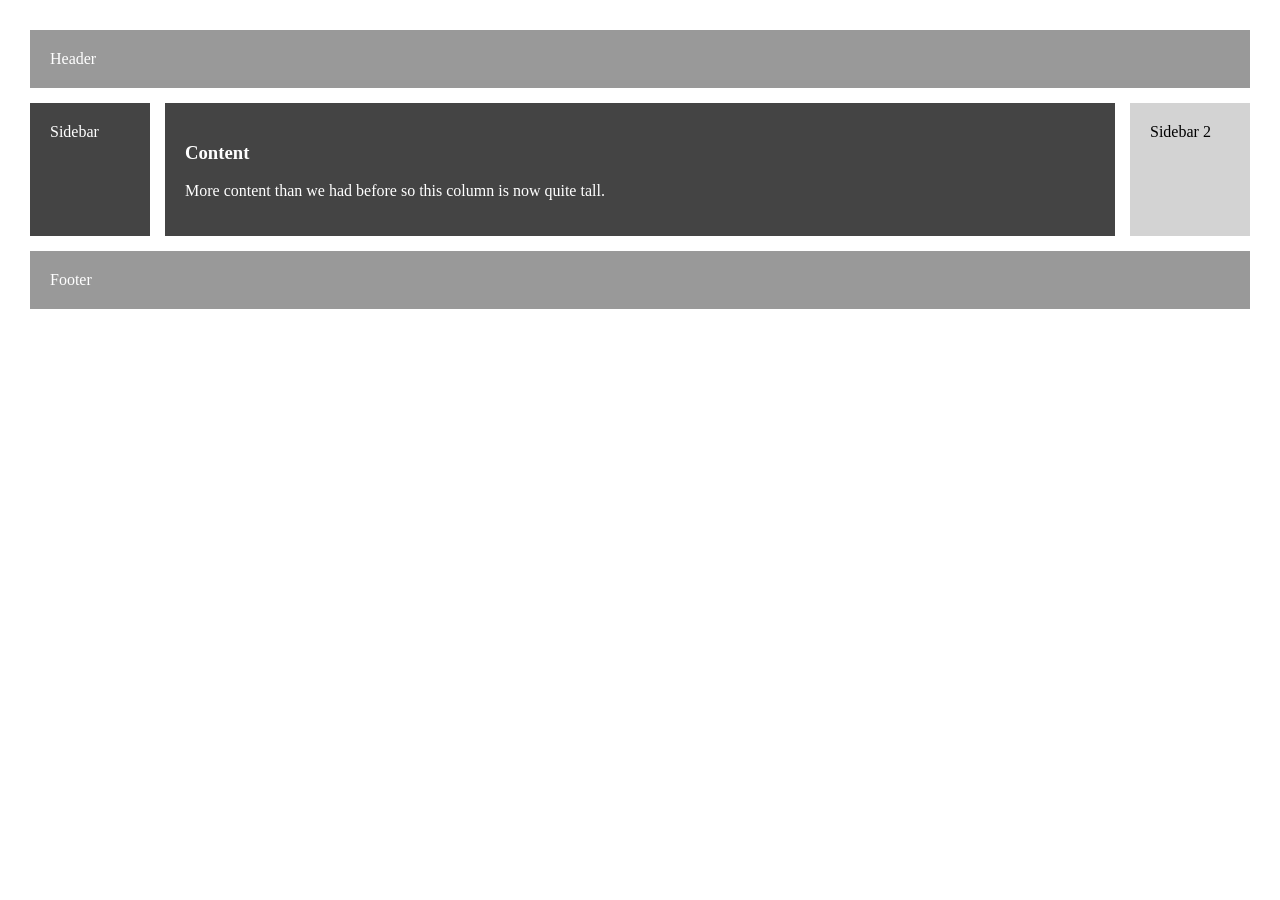
<file: START-CODE-S2/EX-3/index.html>
<!DOCTYPE html>
<html>
<head>
    <title>Exercise 3</title>
    <link rel="stylesheet" href="style.css">
</head>
<body>

    <div class="container">

        <header>Header</header>

        <aside class="sidebar">Sidebar</aside>

        <main class="content">
            <h3>Content</h3>
            <p>More content than we had before so this column is now quite tall.</p>
        </main>

        <aside class="sidebar2">Sidebar 2</aside>

        <footer>Footer</footer>

    </div>

</body>
</html>
</file>
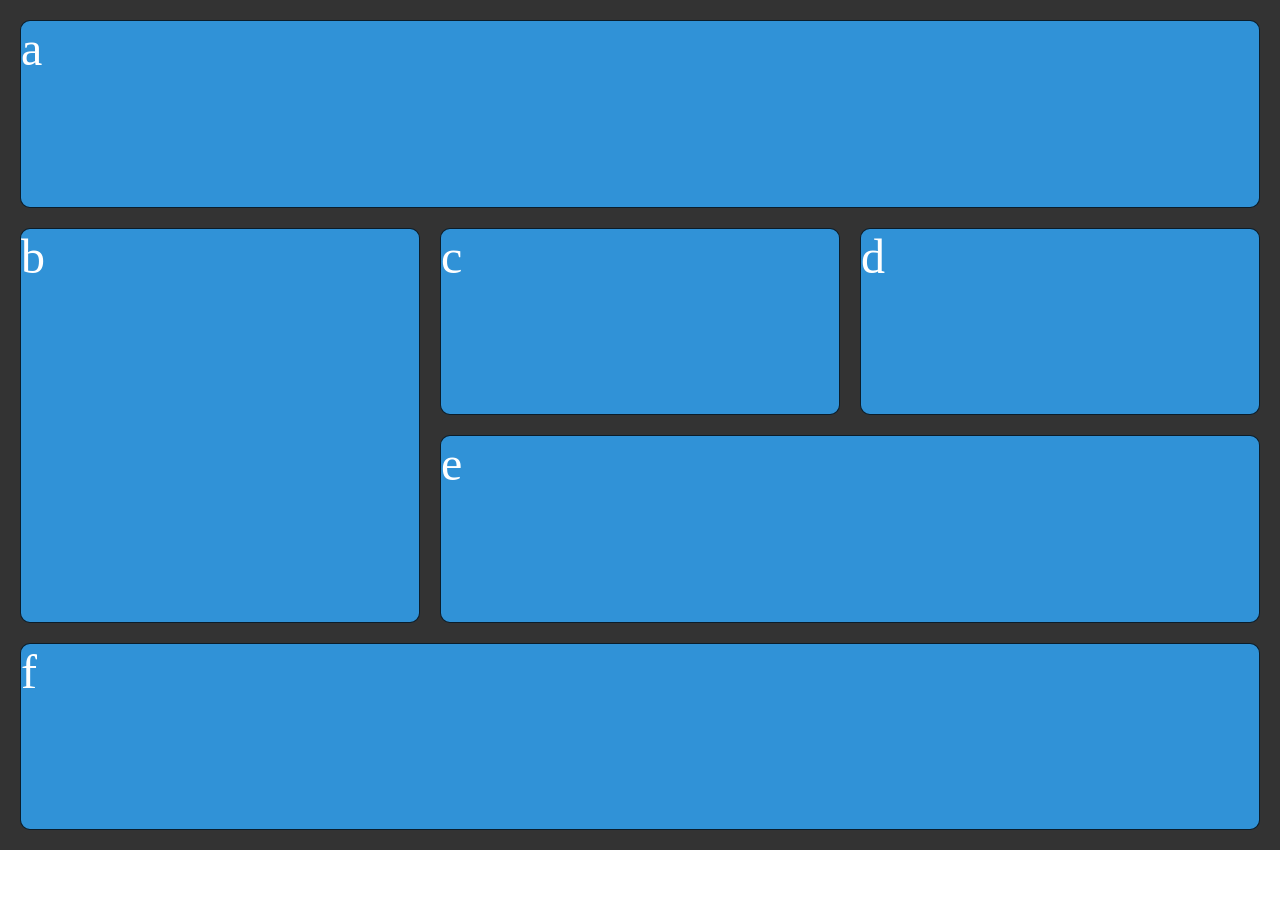
<file: START-CODE/EX-1/index.html>
<!DOCTYPE html>
<html lang="en">
<head>
    <meta charset="UTF-8">
    <meta name="viewport" content="width=device-width, initial-scale=1.0">
    <title>Grid</title>
    <link rel="stylesheet" href="style.css">
</head>
<body>
    <div class="wrapper">
        <div class="item a">a</div>
        <div class="item b">b</div>
        <div class="item c">c</div>  
        <div class="item d">d</div>
        <div class="item e">e</div>
        <div class="item f">f</div>  
      </div>
</body>
</html>
</file>
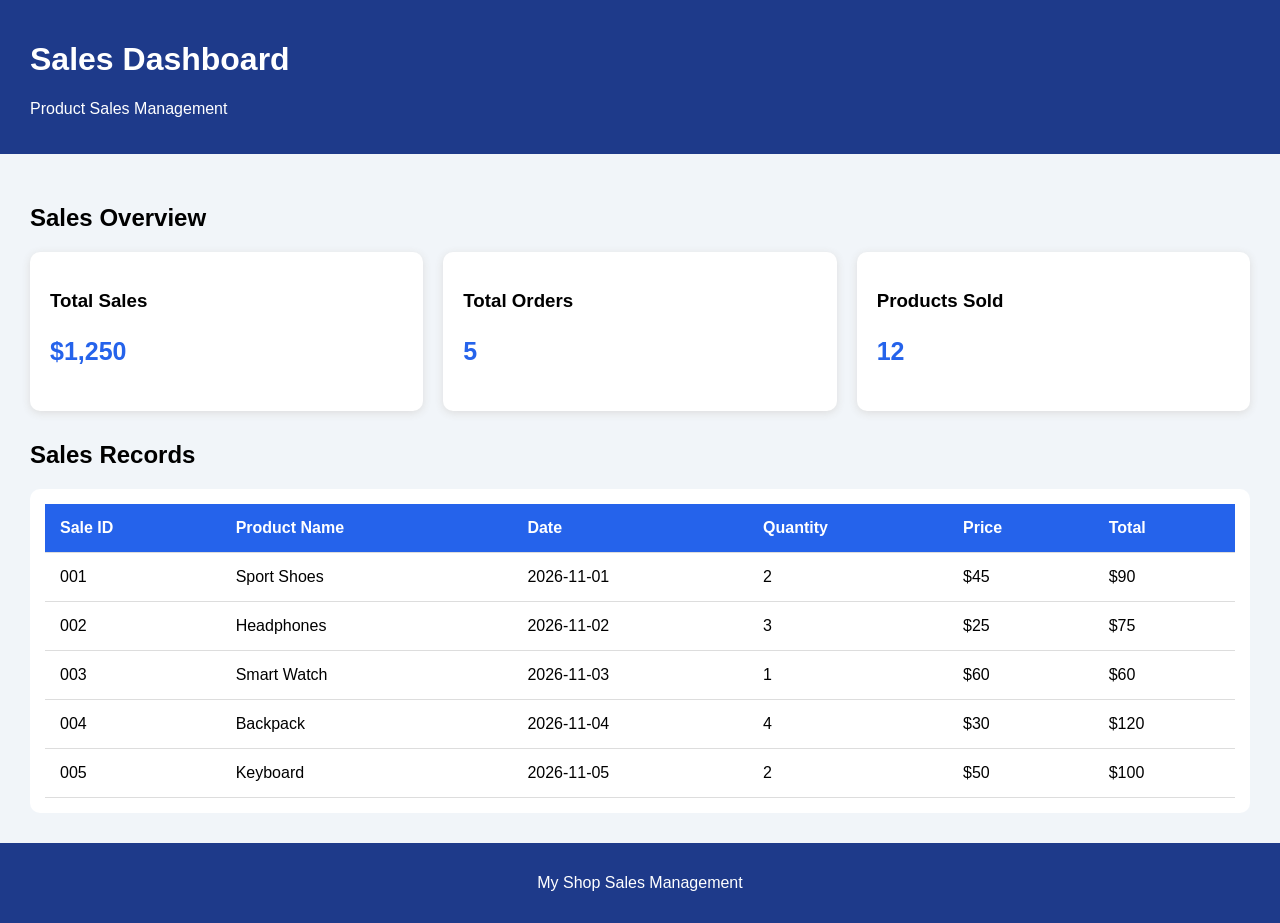
<file: START-CODE/EX-4/index.html>
<!DOCTYPE html>
<html>
<head>
    <title>Sales Dashboard</title>
    <link rel="stylesheet" href="styles.css">
</head>
<body>

    <div class="dashboard">

        <header class="header">
            <h1>Sales Dashboard</h1>
            <p>Product Sales Management</p>
        </header>

        <main class="main">

            <h2>Sales Overview</h2>

            <section class="summary">
                <div class="box">
                    <h3>Total Sales</h3>
                    <p>$1,250</p>
                </div>

                <div class="box">
                    <h3>Total Orders</h3>
                    <p>5</p>
                </div>

                <div class="box">
                    <h3>Products Sold</h3>
                    <p>12</p>
                </div>
            </section>

            <h2>Sales Records</h2>

            <div class="table-container">
                <table>
                    <tr>
                        <th>Sale ID</th>
                        <th>Product Name</th>
                        <th>Date</th>
                        <th>Quantity</th>
                        <th>Price</th>
                        <th>Total</th>
                    </tr>

                    <tr>
                        <td>001</td>
                        <td>Sport Shoes</td>
                        <td>2026-11-01</td>
                        <td>2</td>
                        <td>$45</td>
                        <td>$90</td>
                    </tr>

                    <tr>
                        <td>002</td>
                        <td>Headphones</td>
                        <td>2026-11-02</td>
                        <td>3</td>
                        <td>$25</td>
                        <td>$75</td>
                    </tr>

                    <tr>
                        <td>003</td>
                        <td>Smart Watch</td>
                        <td>2026-11-03</td>
                        <td>1</td>
                        <td>$60</td>
                        <td>$60</td>
                    </tr>

                    <tr>
                        <td>004</td>
                        <td>Backpack</td>
                        <td>2026-11-04</td>
                        <td>4</td>
                        <td>$30</td>
                        <td>$120</td>
                    </tr>

                    <tr>
                        <td>005</td>
                        <td>Keyboard</td>
                        <td>2026-11-05</td>
                        <td>2</td>
                        <td>$50</td>
                        <td>$100</td>
                    </tr>
                </table>
            </div>

        </main>

        <footer class="footer">
            <p>My Shop Sales Management</p>
        </footer>

    </div>

</body>
</html>
</file>
<file: START-CODE-S2/EX-3/style.css>
* {
    box-sizing: border-box;
}

body {
    margin: 30px;
}

.container {
    display: grid;

    grid-template-columns: 120px auto 120px;

    grid-template-areas:
        "header header header"
        "sidebar content sidebar2"
        "footer footer footer";

    gap: 15px;
}

header {
    grid-area: header;
    background-color: #999;
    color: white;
    padding: 20px;
}

.sidebar {
    grid-area: sidebar;
    background-color: #444;
    color: white;
    padding: 20px;
}

.content {
    grid-area: content;
    background-color: #444;
    color: white;
    padding: 20px;
}

.sidebar2 {
    grid-area: sidebar2;
    background-color: lightgray;
    padding: 20px;
}

footer {
    grid-area: footer;
    background-color: #999;
    color: white;
    padding: 20px;
}

/* Responsive */
@media (max-width: 600px) {

    .container {
        grid-template-columns: 120px auto;

        grid-template-areas:
            "header header"
            "sidebar content"
            "sidebar2 sidebar2"
            "footer footer";
    }

}
</file>
<file: START-CODE/EX-1/style.css>
body {
  margin: 0;
}

.wrapper {
  display: grid;
  grid-template-columns: repeat(3, 1fr);
  grid-template-rows: repeat(4, 1fr);
  gap: 20px;
  
  background-color: #333333;
  color: #444;
  padding: 20px;

  height: 90vh;
}

.item {
  background-color: #3092d7;
  color: #fff;
  border-radius: 10px;
  border: 1px solid rgba(0, 0, 0, 0.8);
  font-size: 3em;
}

.a {
  grid-column: 1 / 4;
  grid-row: 1 / 2;
}
 
.b {
  grid-column: 1 / 2;
  grid-row: 2 / 4;
}
.c {
  grid-column: 2 / 3;
  grid-row: 2 / 3;
}

.d {
  grid-column: 3 / 4;
  grid-row: 2 / 3;
}
.e {
  grid-column: 2 / 4;
  grid-row: 3 / 4;
}
.f {
  grid-column: 1 / 4;
  grid-row: 4 / 5;
}
</file>
<file: START-CODE/EX-4/styles.css>
* {
    box-sizing: border-box;
}

body {
    margin: 0;
    font-family: Arial, sans-serif;
    background-color: #f1f5f9;
}

.dashboard {
    display: grid;
    grid-template-columns: 1fr;
    grid-template-rows: auto 1fr auto;
    min-height: 100vh;
}

.header {
    background-color: #1e3a8a;
    color: white;
    padding: 20px 30px;
}

.main {
    padding: 30px;
}

.summary {
    display: grid;
    grid-template-columns: repeat(3, 1fr);
    gap: 20px;
    margin-bottom: 30px;
}

.box {
    background-color: white;
    padding: 20px;
    border-radius: 10px;
    box-shadow: 0 2px 8px #ddd;
}

.box p {
    color: #2563eb;
    font-size: 25px;
    font-weight: bold;
}

.table-container {
    overflow-x: auto;
    background-color: white;
    border-radius: 10px;
    padding: 15px;
}

table {
    width: 100%;
    border-collapse: collapse;
    min-width: 650px;
}

th {
    background-color: #2563eb;
    color: white;
}

th, td {
    padding: 15px;
    text-align: left;
    border-bottom: 1px solid #ddd;
}

tr:hover {
    background-color: #f1f5f9;
}

.footer {
    background-color: #1e3a8a;
    color: white;
    text-align: center;
    padding: 15px;
}

/* Tablet and phone */
@media (max-width: 700px) {
    .summary {
        grid-template-columns: 1fr;
    }

    .main {
        padding: 15px;
    }
}
</file>
